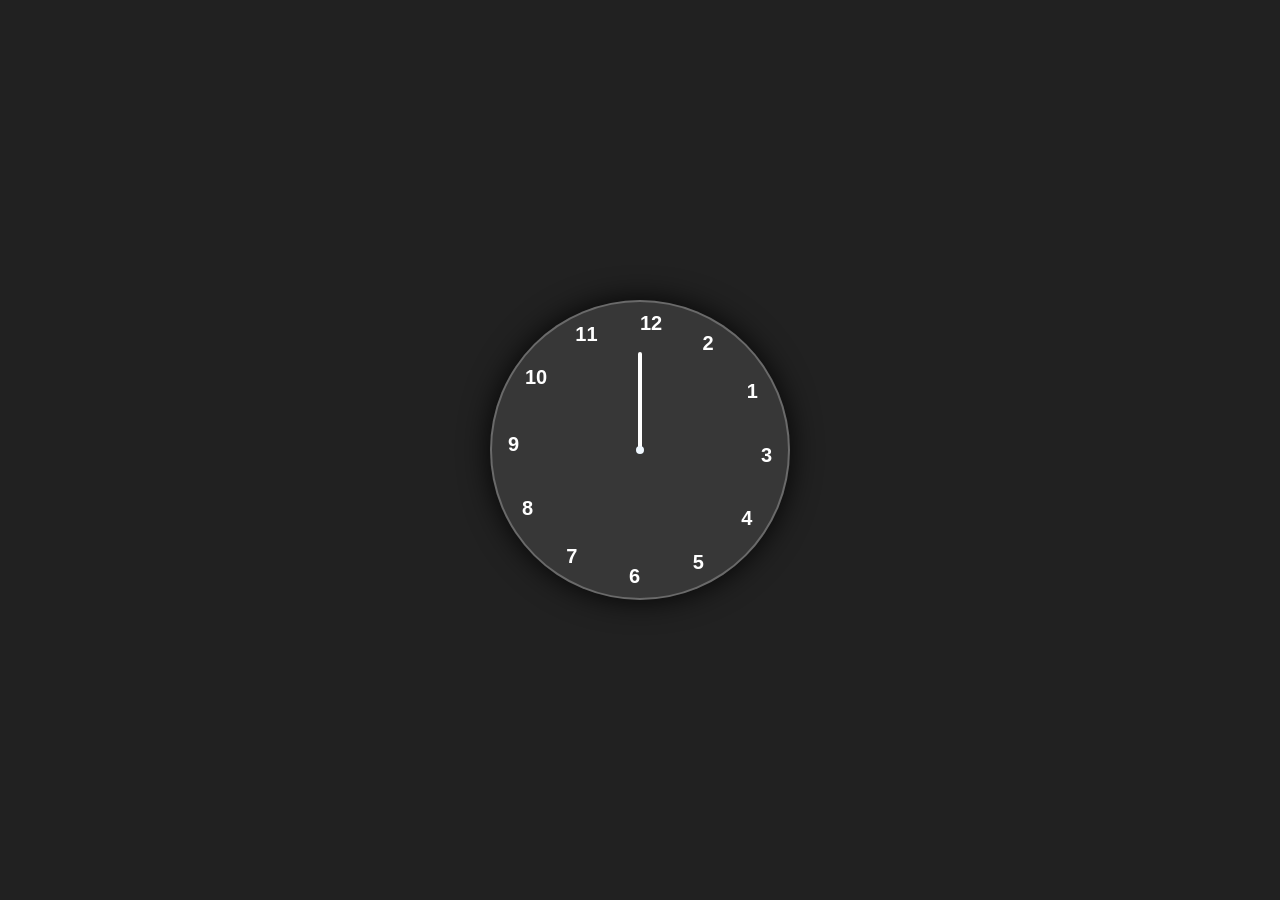
<file: Clock/index.html>
<!DOCTYPE html>
<html lang="en">
<head>
  <meta charset="UTF-8">
  <meta name="viewport" content="width=device-width, initial-scale=1.0">
  <title>Analog clock</title>
  <link rel="stylesheet" href="style.css"
</head>
<body>
  <div class="container">
    <div class="clock">

      <div style="--clr:#ff3d58; --h:70px;" id="hour" class="hand"><i></i></div>
      <div style="--clr:#38a5df; --h:80px;" id="minute" class="hand"><i></i></div>
      <div style="--clr:#ffffff; --h:98px;" id="second" class="hand"><i></i></div>


      <span style="--i:1"><b>2</b></span>
      <span style="--i:2"><b>1</b></span>
      <span style="--i:3"><b>3</b></span>
      <span style="--i:4"><b>4</b></span>
      <span style="--i:5"><b>5</b></span>
      <span style="--i:6"><b>6</b></span>
      <span style="--i:7"><b>7</b></span>
      <span style="--i:8"><b>8</b></span>
      <span style="--i:9"><b>9</b></span>
      <span style="--i:10"><b>10</b></span>
      <span style="--i:11"><b>11</b></span>
      <span style="--i:12"><b>12</b></span>
    </div>
  </div>

 <script src="script.js"></script>
</body>
</html>
</file>
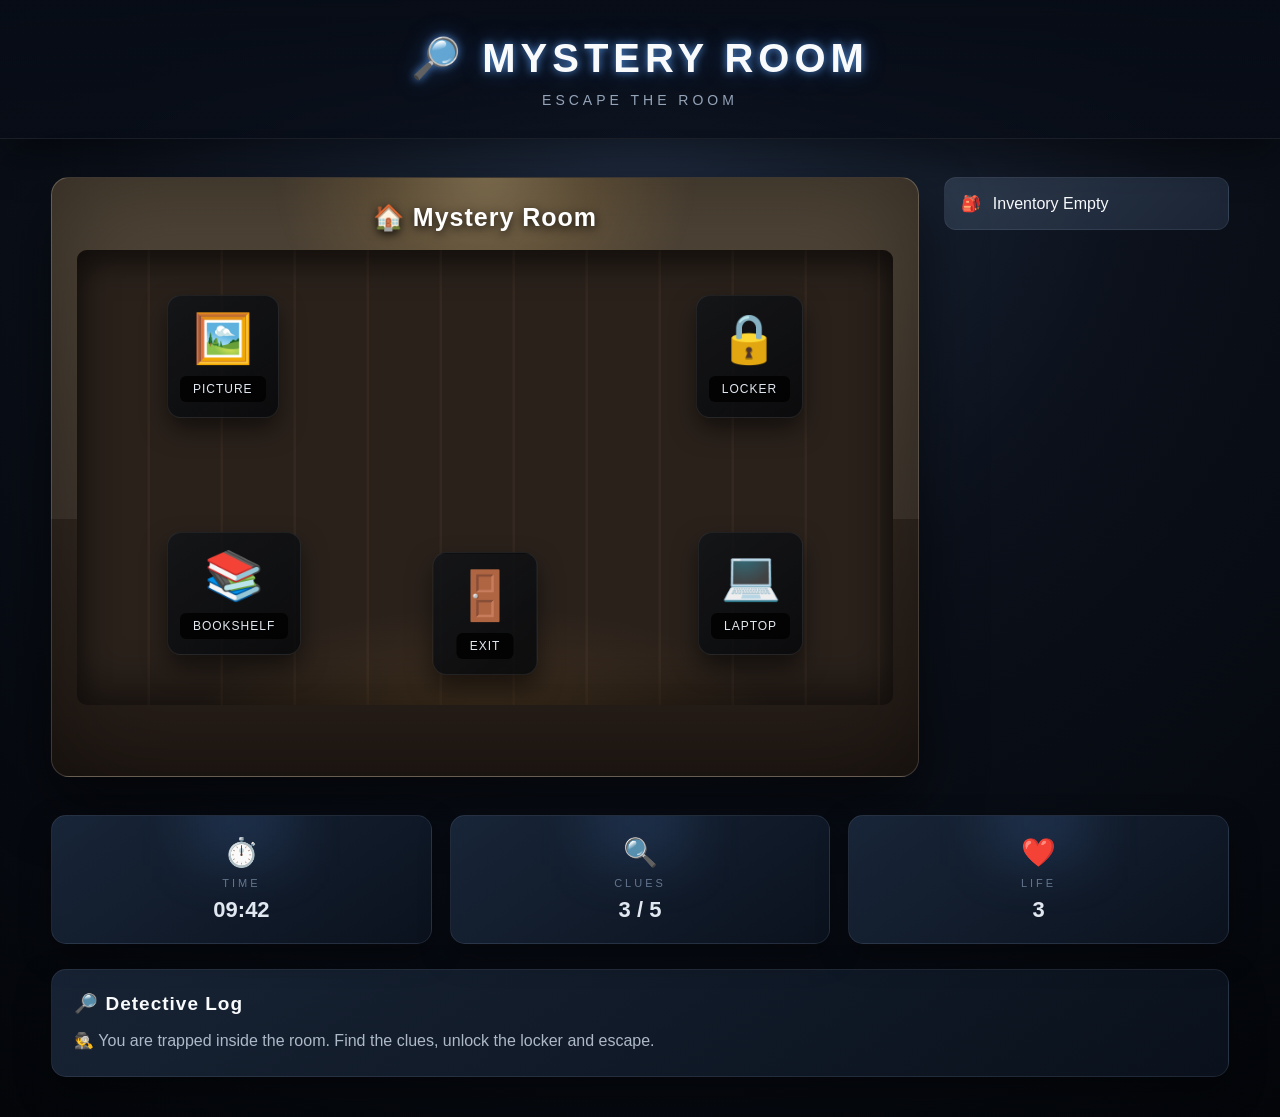
<file: Mystry Room/index.html>
<!DOCTYPE html>
<html lang="en">
<head>
    <meta charset="UTF-8">
    <meta name="viewport" content="width=device-width, initial-scale=1.0">
    <title>Mystery Room</title>
    <link rel="stylesheet" href="style.css">
</head>

<body>

    <!-- Header -->
    <header class="header">
        <h1>🔎 MYSTERY ROOM</h1>
        <p>Escape the Room</p>
    </header>


    <!-- Main Game Area -->
    <main class="game-container">

        <!-- Room -->
        <section class="room">

            <h2>🏠 Mystery Room</h2>

            <!-- Objects inside room -->
            <div class="room-objects">

                <button class="object picture">
                    🖼️
                    <span>Picture</span>
                </button>

                <button class="object locker">
                    🔒
                    <span>Locker</span>
                </button>

                <button class="object bookshelf">
                    📚
                    <span>Bookshelf</span>
                </button>

                <button class="object laptop">
                    💻
                    <span>Laptop</span>
                </button>

                <button class="object exit">
                    🚪
                    <span>Exit</span>
                </button>

            </div>

        </section>


        <!-- Inventory -->
       <div class="inventory-items">

    <div class="item">
        🎒
        <span>Inventory Empty</span>
    </div>

</div>

    </main>


    <!-- Game Stats -->
    <section class="game-stats">

        <div class="stat">
            <span>⏱️</span>
            <p>TIME</p>
            <strong>09:42</strong>
        </div>

        <div class="stat">
            <span>🔍</span>
            <p>CLUES</p>
            <strong>3 / 5</strong>
        </div>

        <div class="stat">
            <span>❤️</span>
            <p>LIFE</p>
            <strong>3</strong>
        </div>

    </section>


    <!-- Detective Log -->
    <section class="detective-log">

        <h2>🔎 Detective Log</h2>

        <p id="game-message">
            You entered the room. Find clues and escape!
        </p>

    </section>


    <!-- Locker Modal -->
    <div class="modal" id="locker-modal">

        <div class="modal-content">

            <button class="close-btn">✕</button>

            <h2>🔒 Locker</h2>

            <p>Enter the 4 digit code</p>

            <input 
                type="text"
                id="locker-code"
                maxlength="4"
                placeholder="0000"
            >

            <button id="unlock-btn">
                UNLOCK
            </button>

        </div>

    </div>


    <script src="app.js"></script>

</body>
</html>
</file>
<file: Clock/style.css>
*{
  margin: 0;
  padding: 0;
  box-sizing: border-box;
  font-family: sans-serif;
}

body{
  display: flex;
  justify-content: center;
  align-items: center;
  height: 100vh;
  background-color: #212121;
  color: white;
}

.container{
  position: relative;
}

.clock{
  height: 300px;
  width: 300px;
  border-radius: 50%;
  background-color: rgba(255, 255, 255, 0.1);
  border: 2px solid rgba(255, 255, 255, 0.25);
  box-shadow: 0px 0px 30px rgba(0, 0, 0, 0.9);
  display: flex;
  justify-content: center;
  align-items: center;
}

.clock span{
  position: absolute;
  transform: rotate(calc(30deg * var(--i))); 
  inset: 12px;
  text-align: center;
}


.clock span b{
  position: absolute;
  transform: rotate(calc(-30deg * var(--i)));
  display: inline-block;
  font-size: 20px;
}

.clock::before{
  content: '';
  position: absolute;
  width: 8px;
  height: 8px;
  border-radius: 50%;
  background-color: aliceblue;
  z-index: 2;
}

.hand{
  position: absolute;
  display: flex;
  justify-content: center;
  align-items: flex-end;
}

.hand i{
  position: absolute;
  background-color: var(--clr);
  width: 4px;
  height: var(--h);
  border-radius: 8px;
}
</file>
<file: Mystry Room/style.css>
* {
    margin: 0;
    padding: 0;
    box-sizing: border-box;
}

body {
    min-height: 100vh;
    font-family: Arial, sans-serif;
    color: #f8fafc;

    background:
        radial-gradient(circle at 50% 10%, #202d42 0%, #0b101a 45%, #030509 100%);

    overflow-x: hidden;
}


/* =========================================
   HEADER
========================================= */

.header {
    position: relative;
    text-align: center;
    padding: 35px 20px 30px;

    background:
        linear-gradient(
            180deg,
            rgba(7, 12, 22, 0.98),
            rgba(7, 12, 22, 0.78)
        );

    border-bottom: 1px solid rgba(255,255,255,0.08);

    box-shadow:
        0 15px 40px rgba(0,0,0,0.45);
}

.header h1 {
    font-size: 40px;
    letter-spacing: 5px;

    color: #f8fafc;

    text-shadow:
        0 0 8px rgba(96,165,250,0.8),
        0 0 25px rgba(59,130,246,0.35);
}

.header p {
    margin-top: 10px;

    color: #94a3b8;

    font-size: 14px;

    letter-spacing: 4px;

    text-transform: uppercase;
}


/* =========================================
   MAIN LAYOUT
========================================= */

.game-container {
    width: 92%;
    max-width: 1250px;

    margin: 38px auto;

    display: grid;

    grid-template-columns: 1fr 285px;

    gap: 25px;
}


/* =========================================
   ROOM
========================================= */

.room {
    min-height: 600px;

    padding: 25px;

    position: relative;

    overflow: hidden;

    border-radius: 18px;

    border: 1px solid rgba(255,255,255,0.13);

    background:
        linear-gradient(
            180deg,
            #514638 0%,
            #40372e 57%,
            #30261f 57%,
            #211914 100%
        );

    box-shadow:
        0 25px 60px rgba(0,0,0,0.55),
        inset 0 0 100px rgba(0,0,0,0.4);
}


/* =========================================
   CEILING SPOTLIGHT
========================================= */

.room::before {
    content: "";

    position: absolute;

    width: 420px;
    height: 420px;

    top: -220px;
    left: 50%;

    transform: translateX(-50%);

    border-radius: 50%;

    background:
        radial-gradient(
            circle,
            rgba(255,220,150,0.3) 0%,
            rgba(255,200,100,0.12) 35%,
            transparent 70%
        );

    filter: blur(8px);

    pointer-events: none;
}


/* =========================================
   ROOM TITLE
========================================= */

.room h2 {
    position: relative;

    z-index: 2;

    text-align: center;

    font-size: 25px;

    margin-bottom: 18px;

    letter-spacing: 1px;

    color: #fff;

    text-shadow:
        0 3px 10px rgba(0,0,0,0.8);
}


/* =========================================
   ROOM FLOOR
========================================= */

.room-objects {
    height: 455px;

    position: relative;

    overflow: hidden;

    border-radius: 10px;

    background:
        repeating-linear-gradient(
            90deg,
            #2a211b 0px,
            #2a211b 70px,
            #342820 71px,
            #342820 73px
        );

    box-shadow:
        inset 0 15px 30px rgba(0,0,0,0.5),
        inset 0 -20px 40px rgba(0,0,0,0.4);
}


/* floor glow */

.room-objects::before {
    content: "";

    position: absolute;

    width: 600px;
    height: 250px;

    left: 50%;
    bottom: -150px;

    transform: translateX(-50%);

    background:
        radial-gradient(
            ellipse,
            rgba(255,180,80,0.13),
            transparent 70%
        );

    pointer-events: none;
}


/* =========================================
   OBJECT
========================================= */

.object {
    position: absolute;

    min-width: 105px;

    padding: 15px 12px;

    display: flex;

    flex-direction: column;

    align-items: center;

    gap: 9px;

    border-radius: 14px;

    border: 1px solid rgba(255,255,255,0.08);

    background:
        linear-gradient(
            145deg,
            rgba(18,20,24,0.88),
            rgba(5,7,10,0.82)
        );

    color: white;

    font-size: 48px;

    cursor: pointer;

    transition:
        transform 0.3s ease,
        box-shadow 0.3s ease,
        border-color 0.3s ease,
        background 0.3s ease;

    box-shadow:
        0 12px 25px rgba(0,0,0,0.5);

    z-index: 3;
}


/* label */

.object span {
    padding: 6px 13px;

    border-radius: 6px;

    background: rgba(0,0,0,0.8);

    color: #e2e8f0;

    font-size: 12px;

    letter-spacing: 1px;

    text-transform: uppercase;
}


/* hover */

.object:hover {
    transform: translateY(-10px) scale(1.07);

    border-color: rgba(255,205,120,0.55);

    background:
        linear-gradient(
            145deg,
            rgba(42,34,25,0.95),
            rgba(8,9,11,0.95)
        );

    box-shadow:
        0 0 20px rgba(255,190,90,0.12),
        0 20px 35px rgba(0,0,0,0.6);
}


/* =========================================
   OBJECT POSITIONS
========================================= */

.picture {
    top: 45px;
    left: 11%;
}

.locker {
    top: 45px;
    right: 11%;
}

.bookshelf {
    bottom: 50px;
    left: 11%;
}

.laptop {
    bottom: 50px;
    right: 11%;
}

.exit {
    bottom: 30px;

    left: 50%;

    transform: translateX(-50%);
}

.exit:hover {
    transform:
        translateX(-50%)
        translateY(-10px)
        scale(1.07);
}


/* =========================================
   INVENTORY
========================================= */

.inventory {
    min-height: 600px;

    padding: 22px;

    border-radius: 18px;

    background:
        linear-gradient(
            145deg,
            rgba(27,39,57,0.92),
            rgba(7,13,23,0.96)
        );

    border: 1px solid rgba(148,163,184,0.16);

    box-shadow:
        0 25px 50px rgba(0,0,0,0.45);

    backdrop-filter: blur(12px);
}


.inventory h2 {
    text-align: center;

    margin-bottom: 22px;

    font-size: 22px;

    letter-spacing: 2px;

    color: #e2e8f0;
}


/* =========================================
   INVENTORY ITEMS
========================================= */

.inventory-items {
    display: flex;

    flex-direction: column;

    gap: 12px;
}


.item {
    padding: 16px;

    display: flex;

    align-items: center;

    gap: 12px;

    border-radius: 12px;

    background:
        linear-gradient(
            135deg,
            rgba(51,65,85,0.8),
            rgba(30,41,59,0.8)
        );

    border: 1px solid rgba(148,163,184,0.12);

    cursor: pointer;

    transition: 0.25s;
}


.item:hover {
    transform: translateX(7px);

    border-color: rgba(96,165,250,0.45);

    box-shadow:
        0 8px 20px rgba(0,0,0,0.35);
}


/* =========================================
   GAME STATS
========================================= */

.game-stats {
    width: 92%;
    max-width: 1250px;

    margin: 0 auto 25px;

    display: grid;

    grid-template-columns: repeat(3,1fr);

    gap: 18px;
}


.stat {
    position: relative;

    padding: 20px;

    text-align: center;

    border-radius: 15px;

    background:
        linear-gradient(
            145deg,
            #182538,
            #0b121e
        );

    border: 1px solid rgba(148,163,184,0.14);

    box-shadow:
        0 12px 30px rgba(0,0,0,0.35);

    overflow: hidden;

    transition: 0.25s;
}


.stat::before {
    content: "";

    position: absolute;

    width: 100px;
    height: 100px;

    top: -50px;
    left: 50%;

    transform: translateX(-50%);

    background: rgba(96,165,250,0.12);

    filter: blur(25px);
}


.stat:hover {
    transform: translateY(-5px);

    border-color: rgba(96,165,250,0.35);
}


.stat span {
    position: relative;

    font-size: 28px;
}


.stat p {
    margin: 8px 0;

    color: #64748b;

    font-size: 11px;

    letter-spacing: 3px;

    text-transform: uppercase;
}


.stat strong {
    font-size: 22px;

    color: #e2e8f0;
}


/* =========================================
   DETECTIVE LOG
========================================= */

.detective-log {
    width: 92%;
    max-width: 1250px;

    margin: 0 auto 40px;

    padding: 22px;

    border-radius: 15px;

    background:
        linear-gradient(
            145deg,
            #172334,
            #0a111c
        );

    border: 1px solid rgba(148,163,184,0.14);

    box-shadow:
        0 15px 35px rgba(0,0,0,0.35);
}


.detective-log h2 {
    margin-bottom: 12px;

    font-size: 19px;

    letter-spacing: 1px;
}


.detective-log p {
    color: #aeb9c8;

    line-height: 1.7;
}


/* =========================================
   MODAL
========================================= */

.modal {
    position: fixed;

    inset: 0;

    display: none;

    justify-content: center;

    align-items: center;

    background:
        rgba(0,0,0,0.82);

    backdrop-filter: blur(9px);

    z-index: 100;
}


.modal-content {
    width: 370px;

    padding: 35px;

    border-radius: 18px;

    background:
        linear-gradient(
            145deg,
            #1e293b,
            #080e18
        );

    border: 1px solid rgba(148,163,184,0.25);

    text-align: center;

    position: relative;

    box-shadow:
        0 0 70px rgba(0,0,0,0.8);
}


.modal-content h2 {
    margin-bottom: 12px;
}


.modal-content p {
    color: #94a3b8;

    margin-bottom: 20px;
}


.close-btn {
    position: absolute;

    top: 12px;
    right: 17px;

    border: none;

    background: transparent;

    color: #64748b;

    font-size: 22px;

    cursor: pointer;
}


.close-btn:hover {
    color: white;
}


#locker-code {
    width: 100%;

    padding: 14px;

    border-radius: 10px;

    border: 1px solid #475569;

    background: #020617;

    color: white;

    outline: none;

    text-align: center;

    font-size: 22px;

    letter-spacing: 8px;

    margin-bottom: 15px;
}


#locker-code:focus {
    border-color: #60a5fa;

    box-shadow:
        0 0 18px rgba(96,165,250,0.2);
}


#unlock-btn {
    width: 100%;

    padding: 14px;

    border: none;

    border-radius: 10px;

    background:
        linear-gradient(
            135deg,
            #8b5e34,
            #c08445
        );

    color: white;

    font-weight: bold;

    cursor: pointer;

    transition: 0.25s;
}


#unlock-btn:hover {
    transform: translateY(-2px);

    box-shadow:
        0 10px 25px rgba(192,132,69,0.25);
}


/* =========================================
   RESPONSIVE
========================================= */

@media (max-width: 800px) {

    .game-container {
        grid-template-columns: 1fr;
    }

    .inventory {
        min-height: auto;
    }

    .game-stats {
        grid-template-columns: 1fr;
    }
}


@media (max-width: 500px) {

    .header h1 {
        font-size: 27px;
        letter-spacing: 3px;
    }

    .game-container {
        width: 95%;
    }

    .room {
        min-height: 520px;
    }

    .room-objects {
        height: 390px;
    }

    .object {
        min-width: 80px;
        font-size: 35px;
        padding: 10px;
    }

    .modal-content {
        width: 90%;
    }
}
</file>
